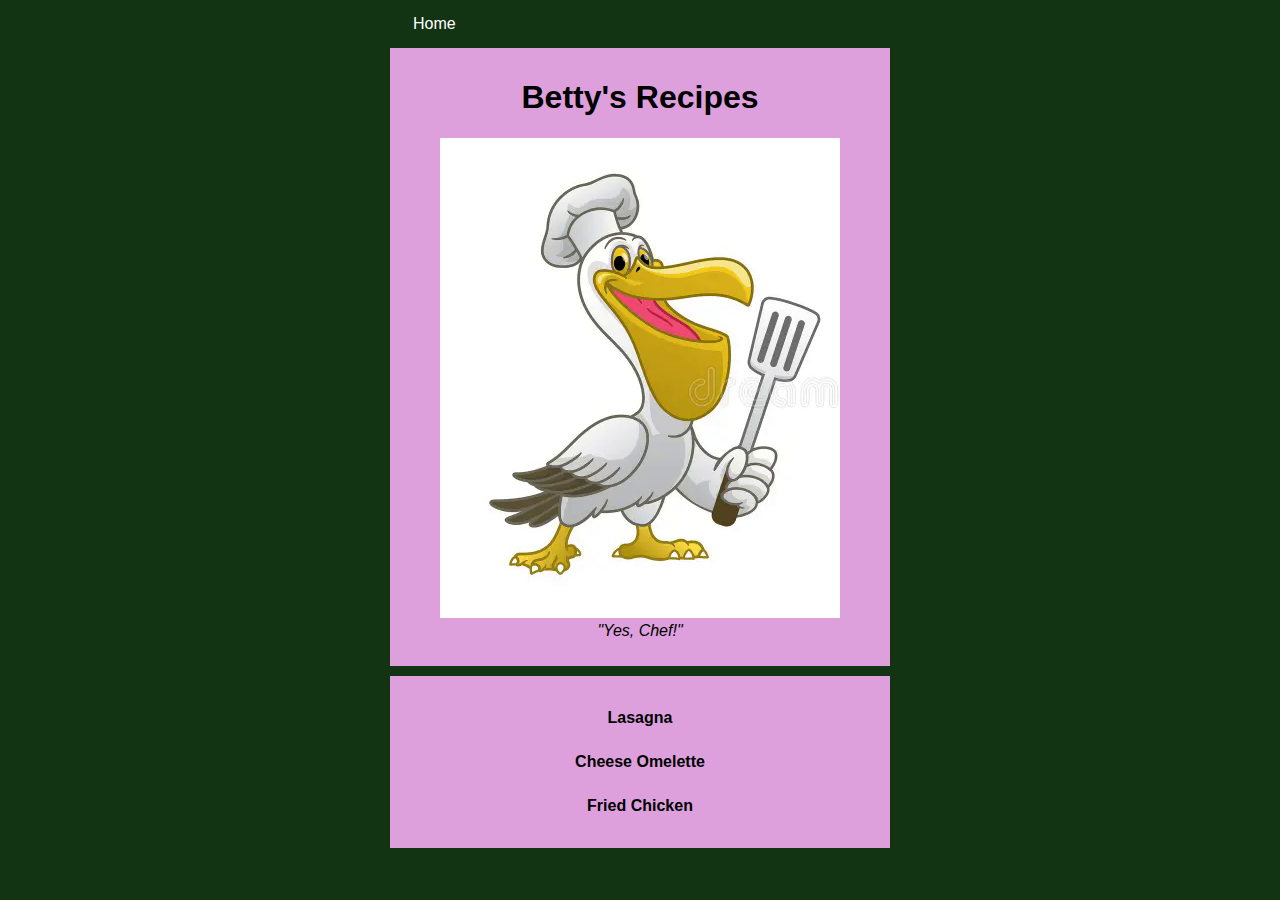
<file: index.html>
<!DOCTYPE html>
<html lang='en'>

<head>
	<meta charset='UTF-8'>
	<meta name='viewport' content='width=device-width, initial-scale=1.0'>
	<link rel='stylesheet' href='./style.css'>
	<title>Betty's Recipes</title>
</head>

<body>
	<div class='nav'>
		<a class='nav-item' href='index.html'>Home</a>
	</div>
	<div class='title-box'>
		<h1 class='title'>Betty's Recipes</h1>
		<figure>
			<img src='images/pelicanChef.png' width='400' alt='A pelican chef with his hat' />
			<figcaption class='img-cap'>"Yes, Chef!"</figcaption>
		</figure>
	</div>
	<div class='item-box'>
		<ul class='item-list'>
			<li class='item'><a class='item-link' href='./recipes/lasagna.html'>Lasagna</a></li>
			<li class='item'><a class='item-link' href='./recipes/cheeseOmelette.html'>Cheese Omelette</a>
			</li>
			<li class='item'><a class='item-link' href='./recipes/friedChicken.html'>Fried Chicken</a></li>
		</ul>
	</div>
</body>

</html>
</file>
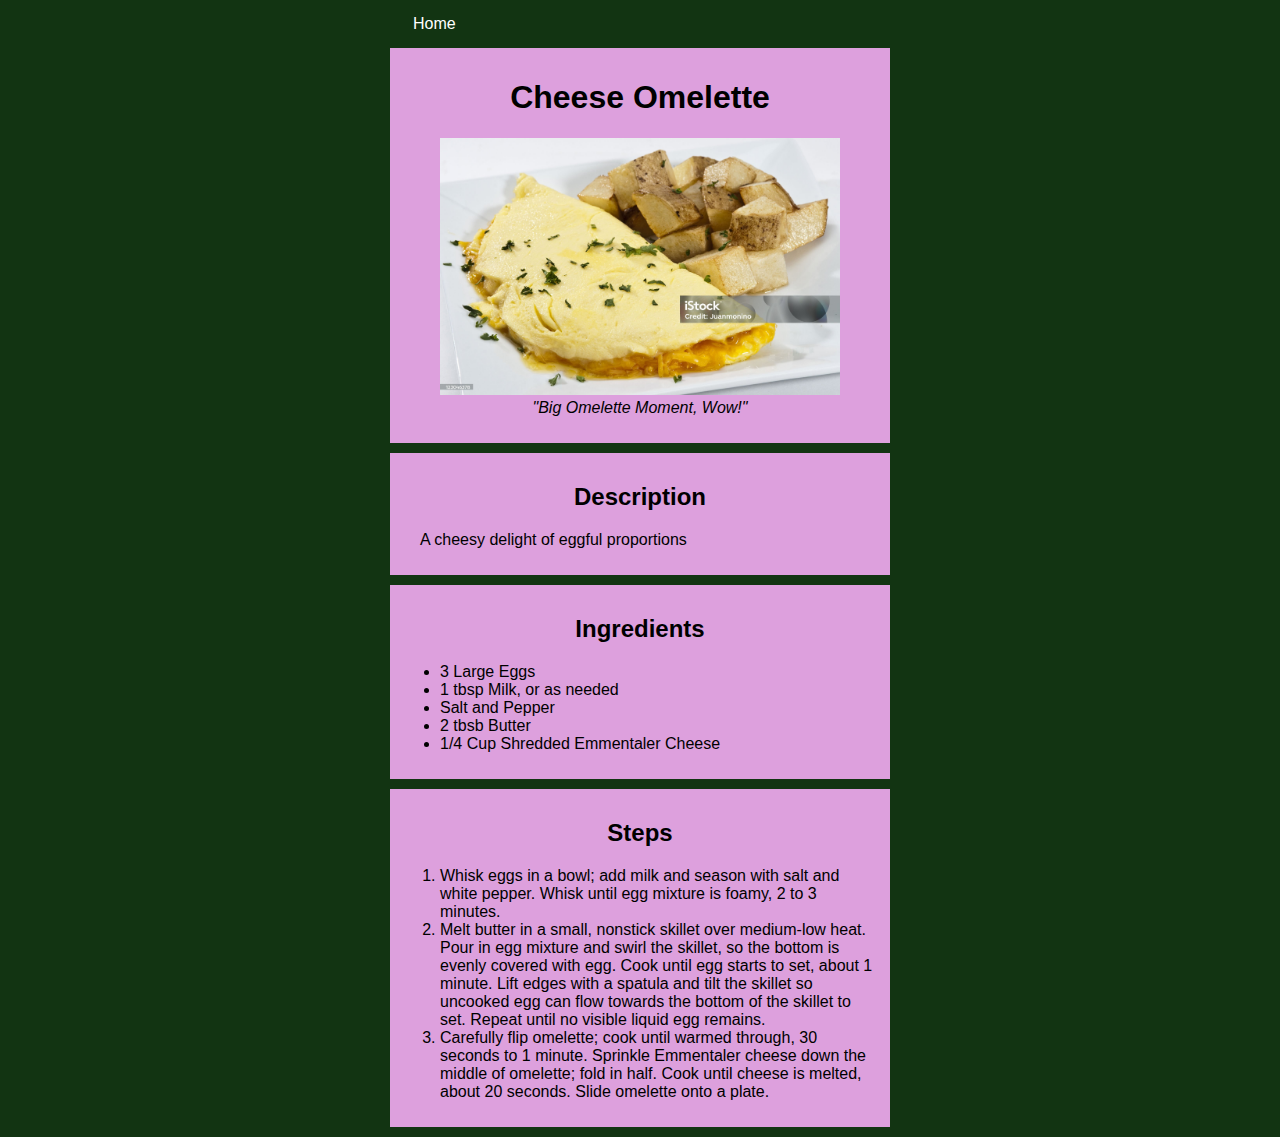
<file: recipes/cheeseOmelette.html>
<!DOCTYPE html>
<html lang='en'>

<head>
	<meta charset='UTF-8'>
	<meta name='viewport' content='width=device-width, initial-scale=1.0'>
	<link rel='stylesheet' href='../style.css'>
	<title>Betty's Recipes | Cheese Omelette</title>

</head>

<body>
	<div class='nav'>
		<a class='nav-item' href='../index.html'>Home</a>
	</div>
	<div class='title-box'>
		<h1 class='title'>Cheese Omelette</h1>
		<figure>
			<img src='../images/cheeseOmelette.jpg' width='400' alt='A cheese omelette with cheese by it' />
			<figcaption class='img-cap'>"Big Omelette Moment, Wow!"</figcaption>
		</figure>
	</div>
	<div class='item-box'>
		<h2 class='title'>Description</h2>
		<div class='desc-box'>
			<p>
				A cheesy delight of eggful proportions
			</p>
		</div>
	</div>
	<div class='item-box'>
		<h2 class='title'>Ingredients</h2>
		<ul>
			<li>3 Large Eggs</li>
			<li>1 tbsp Milk, or as needed</li>
			<li>Salt and Pepper</li>
			<li>2 tbsb Butter</li>
			<li>1/4 Cup Shredded Emmentaler Cheese</li>
		</ul>
	</div>
	<div class='item-box'>
		<h2 class='title'>Steps</h2>
		<ol>
			<li>Whisk eggs in a bowl; add milk and season with salt and white pepper. Whisk until egg
				mixture is
				foamy, 2 to 3 minutes.</li>
			<li>Melt butter in a small, nonstick skillet over medium-low heat. Pour in egg mixture and swirl
				the
				skillet, so the bottom is evenly covered with egg. Cook until egg starts to set, about 1
				minute.
				Lift edges with a spatula and tilt the skillet so uncooked egg can flow towards the
				bottom of
				the skillet to set. Repeat until no visible liquid egg remains.</li>
			<li>Carefully flip omelette; cook until warmed through, 30 seconds to 1 minute. Sprinkle
				Emmentaler
				cheese down the middle of omelette; fold in half. Cook until cheese is melted, about 20
				seconds.
				Slide omelette onto a plate.</li>
		</ol>
	</div>
</body>

</html>
</file>
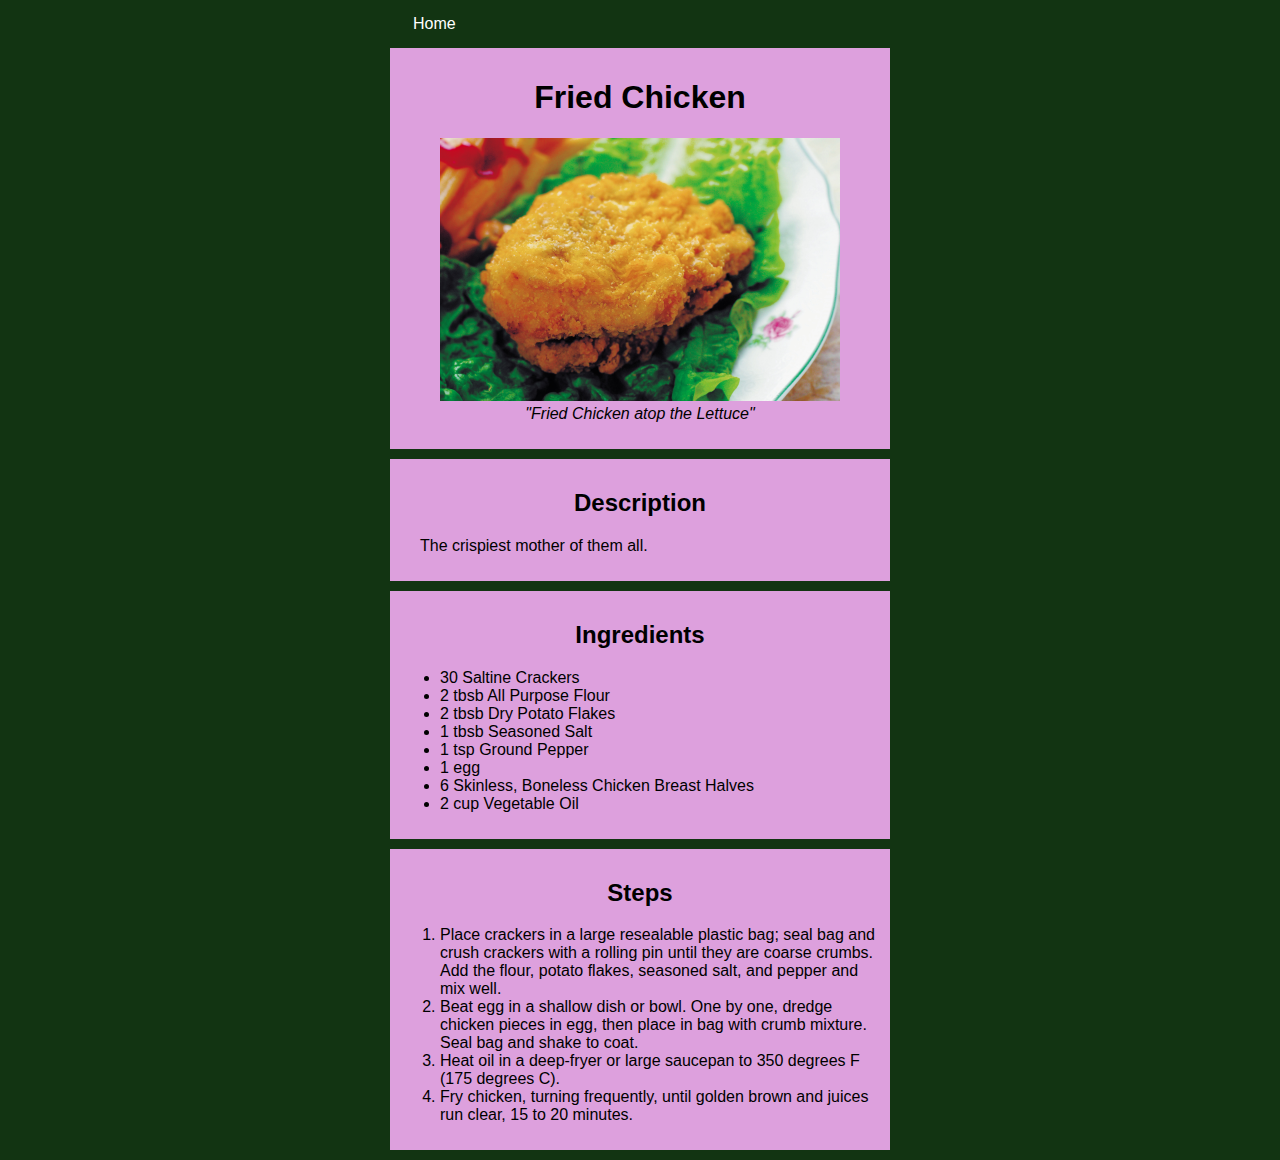
<file: recipes/friedChicken.html>
<!DOCTYPE html>
<html lang='en'>

<head>
	<meta charset='UTF-8'>
	<meta name='viewport' content='width=device-width, initial-scale=1.0'>
	<link rel='stylesheet' href='../style.css'>
	<title>Betty's Recipes | Fried Chicken</title>
</head>

<body>
	<div class='nav'>
		<a class='nav-item' href='../index.html'>Home</a>
	</div>
	<div class='title-box'>
		<h1 class='title'>Fried Chicken</h1>
		<figure>
			<img src='../images/friedChicken.jpg' width='400' alt='Delectable fried chicken' />
			<figcaption class='img-cap'>"Fried Chicken atop the Lettuce"</figcaption>
		</figure>
	</div>
	<div class='item-box'>
		<h2 class='title'>Description</h2>
		<div class='desc-box'>
			<p>
				The crispiest mother of them all.
			</p>
		</div>
	</div>
	<div class='item-box'>
		<h2 class='title'>Ingredients</h2>
		<ul>
			<li>30 Saltine Crackers</li>
			<li>2 tbsb All Purpose Flour</li>
			<li>2 tbsb Dry Potato Flakes</li>
			<li>1 tbsb Seasoned Salt</li>
			<li>1 tsp Ground Pepper</li>
			<li>1 egg</li>
			<li>6 Skinless, Boneless Chicken Breast Halves</li>
			<li>2 cup Vegetable Oil</li>
		</ul>
	</div>
	<div class='item-box'>
		<h2 class='title'>Steps</h2>
		<ol>
			<li>Place crackers in a large resealable plastic bag; seal bag and crush crackers with a rolling
				pin until they are coarse crumbs. Add the flour, potato flakes, seasoned salt, and
				pepper and mix well.</li>
			<li>Beat egg in a shallow dish or bowl. One by one, dredge chicken pieces in egg, then place in
				bag with crumb mixture. Seal bag and shake to coat.</li>
			<li>Heat oil in a deep-fryer or large saucepan to 350 degrees F (175 degrees C).</li>
			<li>Fry chicken, turning frequently, until golden brown and juices run clear, 15 to 20 minutes.
			</li>
		</ol>
	</div>
</body>

</html>
</file>
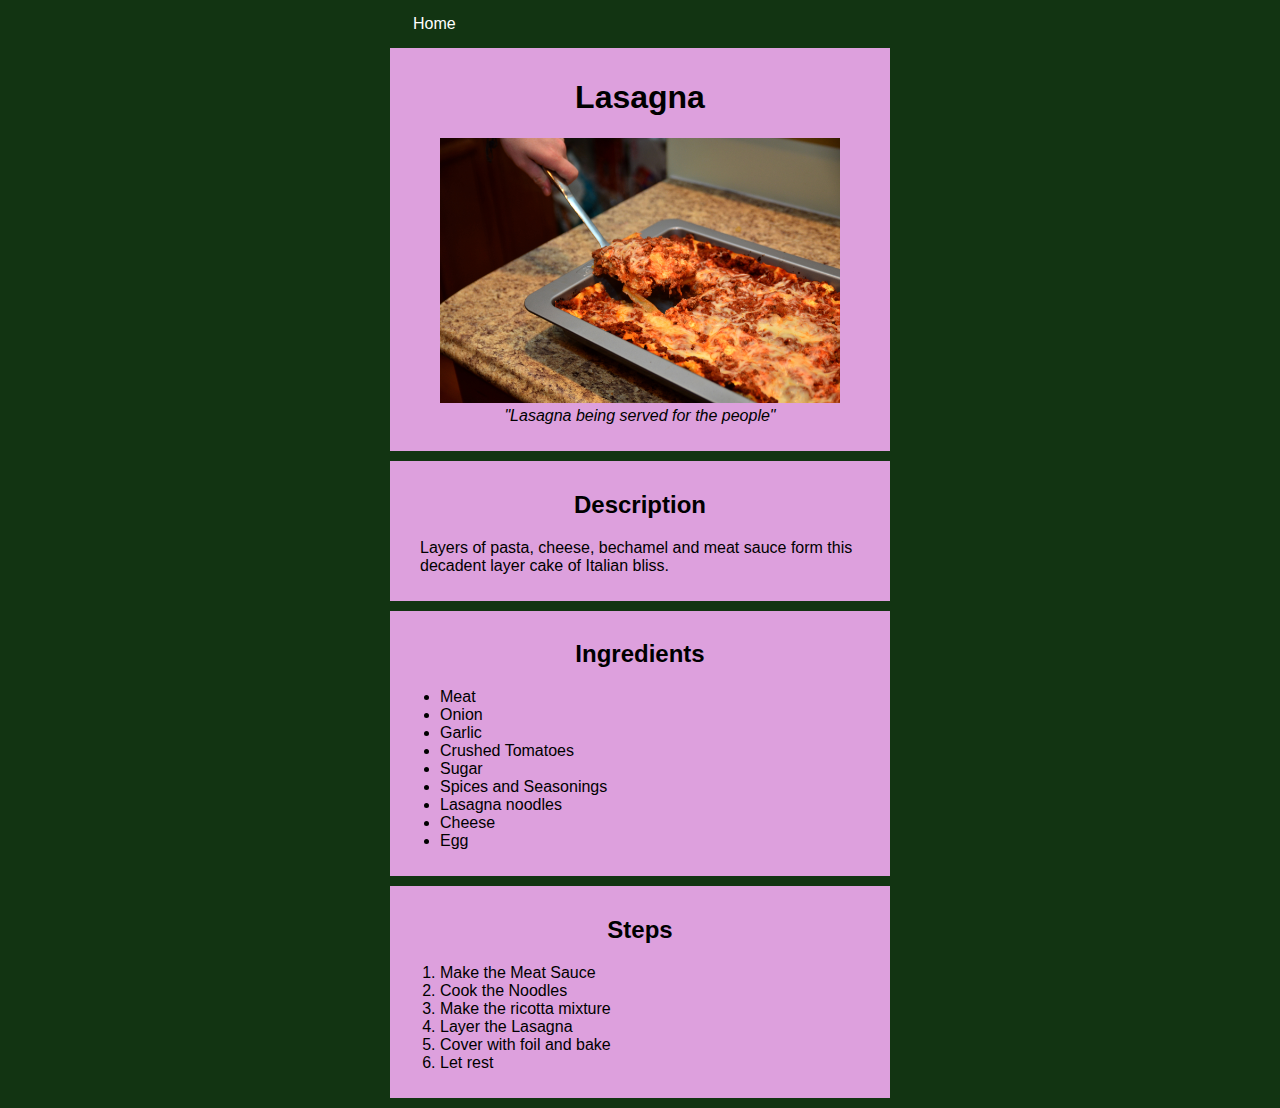
<file: recipes/lasagna.html>
<!DOCTYPE html>
<html lang='en'>

<head>
	<meta charset='UTF-8'>
	<meta name='viewport' content='width=device-width, initial-scale=1.0'>
	<link rel='stylesheet' href='../style.css'>
	<title>Betty's Recipes | Lasagna</title>
</head>

<body>
	<div class='nav'>
		<a class='nav-item' href='../index.html'>Home</a>
	</div>
	<div class='title-box'>
		<h1 class='title'>Lasagna</h1>
		<figure>
			<img src='../images/lasagna.jpg' width='400' alt='picture of lasagna being served' />
			<figcaption class='img-cap'>"Lasagna being served for the people"</figcaption>
		</figure>
	</div>
	<div class='item-box'>
		<h2 class='title'>Description</h2>
		<div class='desc-box'>
			<p>
				Layers of pasta, cheese, bechamel and meat sauce form this decadent layer cake of
				Italian bliss.
			</p>
		</div>
	</div>
	<div class='item-box'>
		<h2 class='title'>Ingredients</h2>
		<ul>
			<li>Meat</li>
			<li>Onion</li>
			<li>Garlic</li>
			<li>Crushed Tomatoes</li>
			<li>Sugar</li>
			<li>Spices and Seasonings</li>
			<li>Lasagna noodles</li>
			<li>Cheese</li>
			<li>Egg</li>
		</ul>
	</div>
	<div class='item-box'>
		<h2 class='title'>Steps</h2>
		<ol>
			<li>Make the Meat Sauce</li>
			<li>Cook the Noodles</li>
			<li>Make the ricotta mixture</li>
			<li>Layer the Lasagna</li>
			<li>Cover with foil and bake</li>
			<li>Let rest</li>
		</ol>
	</div>
</body>

</html>
</file>
<file: style.css>
/* NOTE: Ideas that I don't know how to implement
/* @media { */
/* 	screen always on switch (cook mode)*/
/* } */

* {
	font-family: Verdana, Geneva, Tahoma, sans-serif;
	box-sizing: border-box;
}

body {
	background-color: #123412;
}

a {
	text-decoration: none;
	color: black;
	margin: 0px 10px 0px 10px;
}

.nav {
	max-width: 500px;
	margin: 15px auto;
}

.nav-item {
	color: white;
	padding: 5px 20px 5px 20px;
	margin: 0;
	border: 3px solid transparent;
	/* text-align: center; */
}

.nav-item:hover {
	border: 3px solid plum;
}

.title-box {
	background: plum;
	max-width: 500px;
	margin: 10px auto;
	padding: 10px;
}

.title {
	text-align: center;
}

.item-box {
	background: plum;
	max-width: 500px;
	margin: 10px auto;
	padding: 10px;
}

.item-list {
	list-style-type: none;
	padding: 10px 0px 10px 0px;
	margin: 0;
	width: 100%;
}

.item {
	text-align: center;
	font-weight: bold;
	/* padding: 10px; */
	width: 100%;
}

.item-link {
	display: inline-block;
	width: 50%;
	margin: 0;
	padding: 10px;
	border: 3px solid transparent;
}

.desc-box {
	margin: 0 20px;
}

.img-cap {
	font-style: italic;
	text-align: center;
}

a:hover {
	/* background-color: #123412; */
	/* color: white; */
	border: 3px solid #123412;
}
</file>
